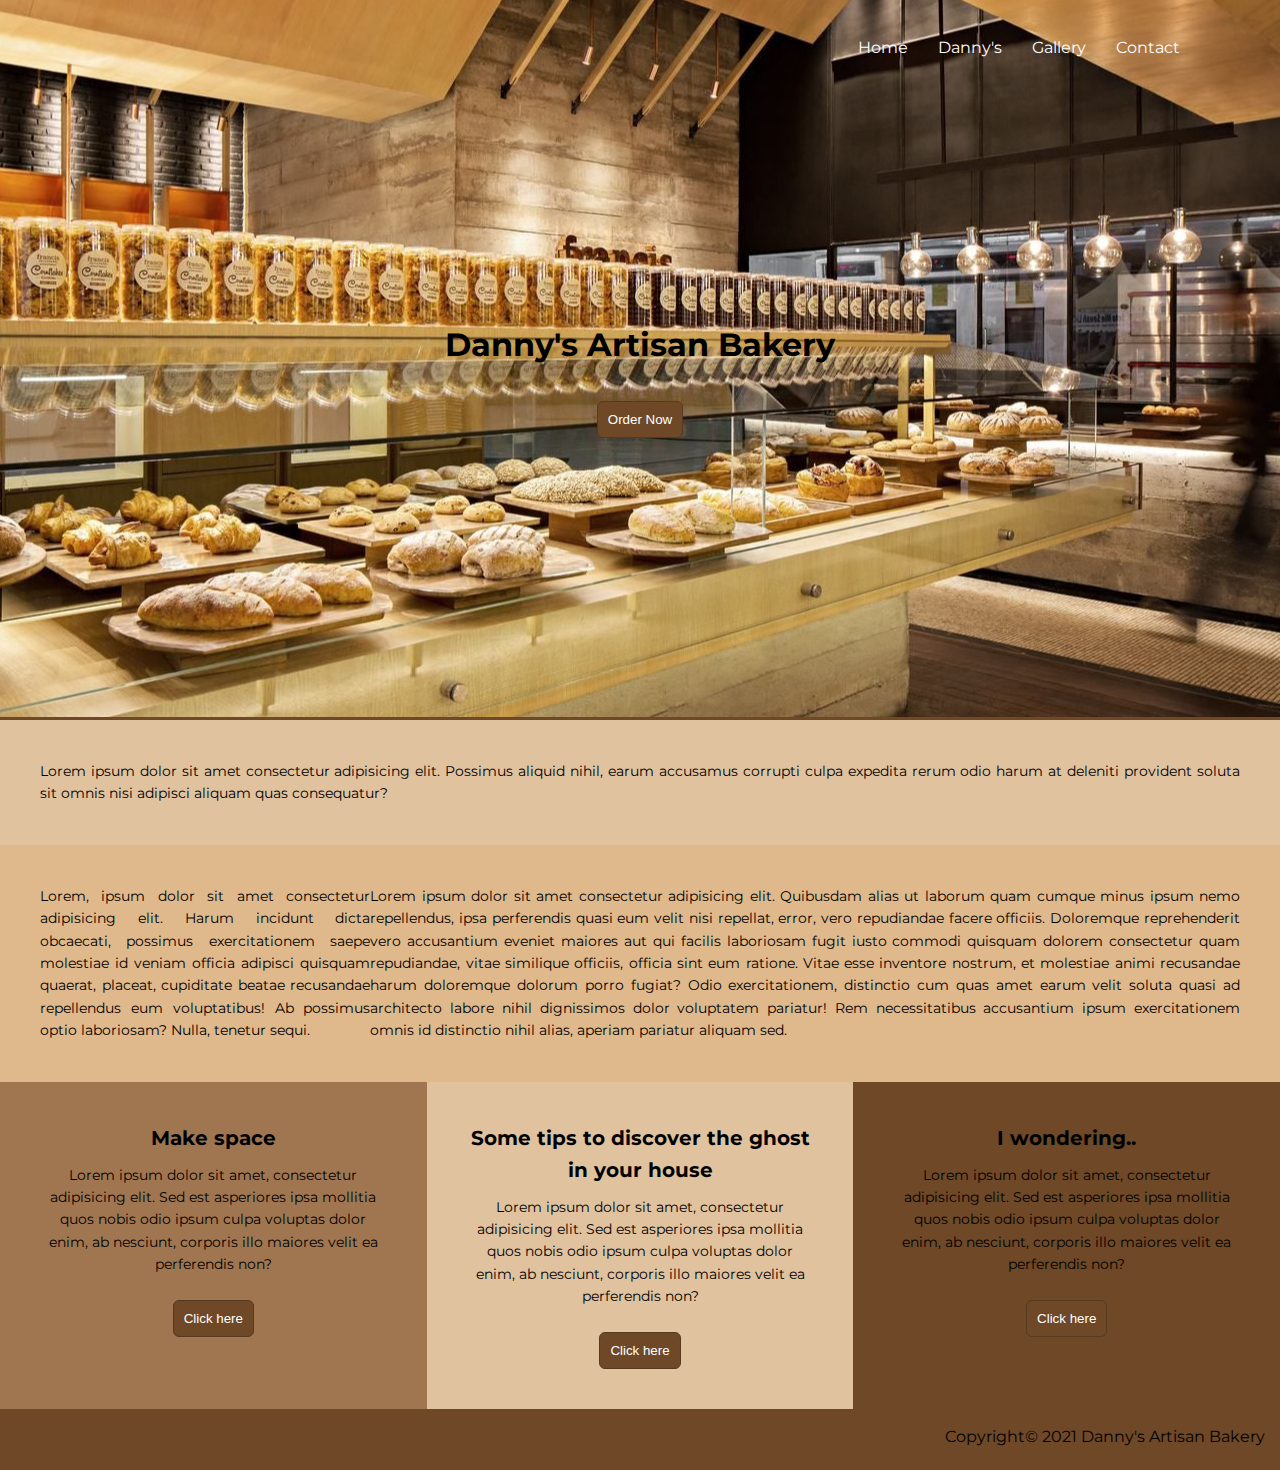
<file: index.html>
<!DOCTYPE html>
<html lang="en">
<head>
    <meta charset="UTF-8">
    <meta name="viewport" content="width=device-width, initial-scale=1.0">
    <meta name="description" content="Danny's,the most famous and lovely Artisan Bakery in the world">
    <meta name="keywords" content="Bakery,artisan bakery,bread,patisserie,cakes">
    <meta name="author" content="Simone">
    <title>Danny's Artisan Bakery</title>
    <link rel="stylesheet" href="css/style.css">
    <link href="https://fonts.googleapis.com/css2?family=Montserrat:ital,wght@0,100;0,200;0,300;0,400;0,500;0,700;0,800;0,900;1,100;1,200;1,300;1,400;1,500;1,600;1,700;1,800;1,900&display=swap" rel="stylesheet">
</head>

<body>
        <header id="showcase">
            <nav class="nav-bar">
                <ul>
                    <li class="current"><a href="index.html">Home</a></li>
                    <li><a href="about.html">Danny's</a></li>
                    <li><a href="gallery.html">Gallery</a></li>
                    <li><a href="contact.html">Contact</a></li>
                </ul>
            </nav>
            <h1>Danny's Artisan Bakery</h1>
                    <button class="btn">Order Now</button>
         </header>
    
    <section id="section-a">
            <p>Lorem ipsum dolor sit amet consectetur adipisicing elit. Possimus aliquid nihil, earum accusamus corrupti culpa expedita rerum odio harum at deleniti provident soluta sit omnis nisi adipisci aliquam quas consequatur?</p>
    </section>

    <section id="section-b">
        <p>Lorem, ipsum dolor sit amet consectetur adipisicing elit. Harum incidunt dicta obcaecati, possimus exercitationem saepe molestiae id veniam officia adipisci quisquam quaerat, placeat, cupiditate beatae recusandae repellendus eum voluptatibus! Ab possimus optio laboriosam? Nulla, tenetur sequi.</p>
        <p>Lorem ipsum dolor sit amet consectetur adipisicing elit. Quibusdam alias ut laborum quam cumque minus ipsum nemo repellendus, ipsa perferendis quasi eum velit nisi repellat, error, vero repudiandae facere officiis. Doloremque reprehenderit vero accusantium eveniet maiores aut qui facilis laboriosam fugit iusto commodi quisquam dolorem consectetur quam repudiandae, vitae similique officiis, officia sint eum ratione. Vitae esse inventore nostrum, et molestiae animi recusandae harum doloremque dolorum porro fugiat? Odio exercitationem, distinctio cum quas amet earum velit soluta quasi ad architecto labore nihil dignissimos dolor voluptatem pariatur! Rem necessitatibus accusantium ipsum exercitationem omnis id distinctio nihil alias, aperiam pariatur aliquam sed.</p>
    </section>

    <section id="section-c">
        <div id="box-1">
            <h3>Make space</h3>
            <p>Lorem ipsum dolor sit amet, consectetur adipisicing elit. Sed est asperiores ipsa mollitia quos nobis odio ipsum culpa voluptas dolor enim, ab nesciunt, corporis illo maiores velit ea perferendis non?</p>
            <button class="btn">Click here</button>
        </div>
       
        <div id="box-2">
            <h3>Some tips to discover the ghost in your house</h3>
            <p>Lorem ipsum dolor sit amet, consectetur adipisicing elit. Sed est asperiores ipsa mollitia quos nobis odio ipsum culpa voluptas dolor enim, ab nesciunt, corporis illo maiores velit ea perferendis non?</p>
            <button class="btn">Click here</button>
        </div>
        
        <div id="box-3">
            <h3>I wondering..</h3>
            <p>Lorem ipsum dolor sit amet, consectetur adipisicing elit. Sed est asperiores ipsa mollitia quos nobis odio ipsum culpa voluptas dolor enim, ab nesciunt, corporis illo maiores velit ea perferendis non?</p>
            <button class="btn">Click here</button>
        </div>
    </section>

    <footer>
       <p>Copyright&#169 2021 Danny's Artisan Bakery</p>
    </footer>

</body>
</html>
</file>
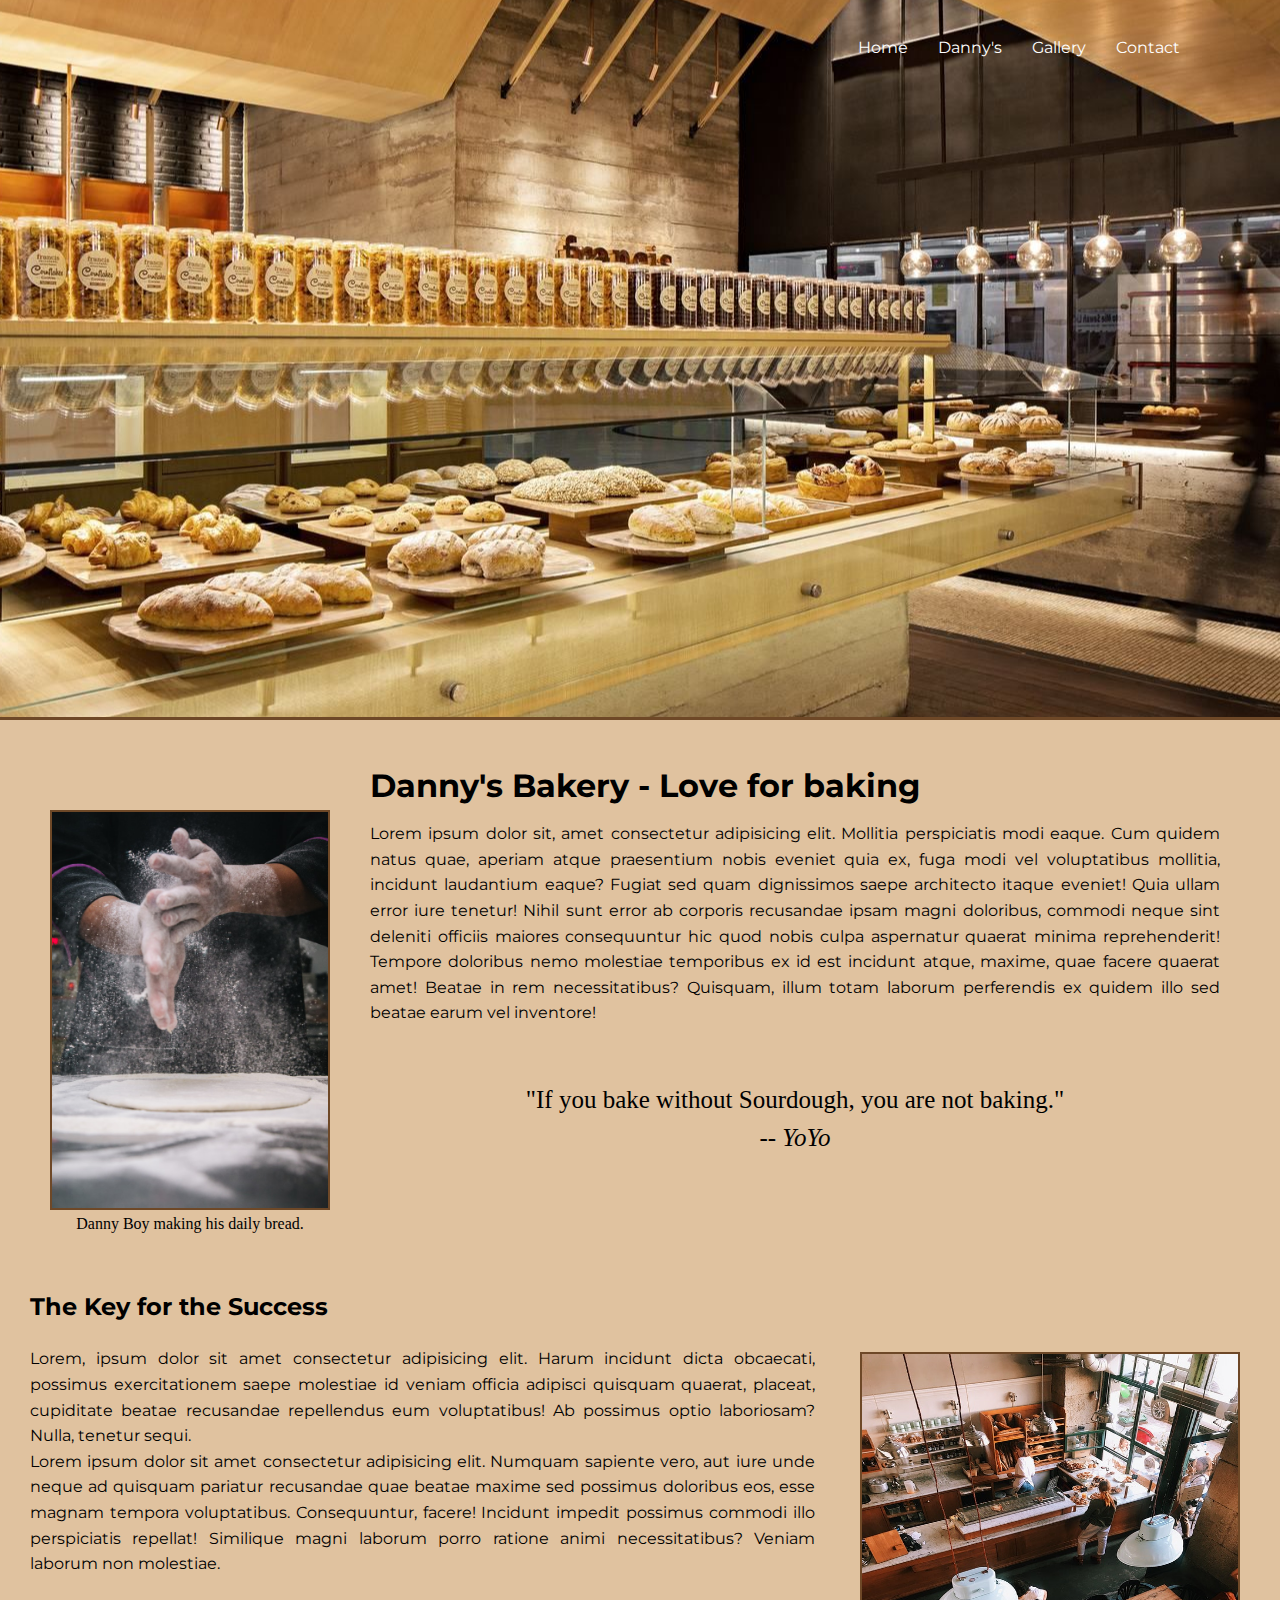
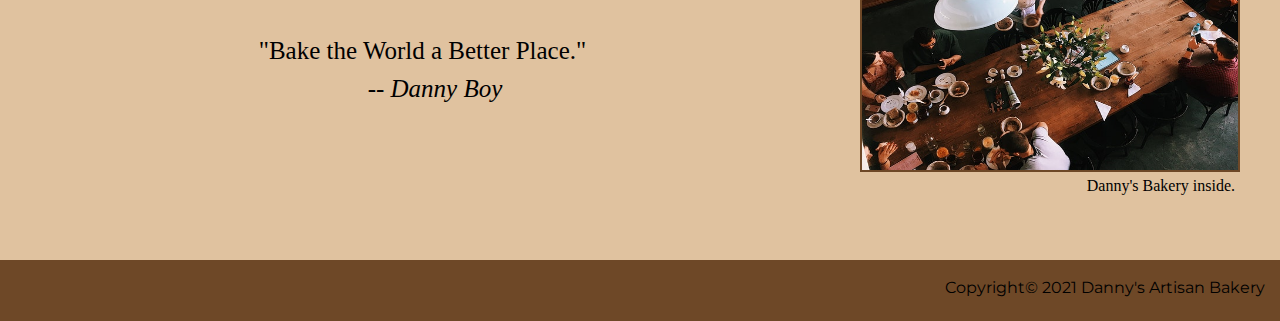
<file: about.html>
<!DOCTYPE html>
<html lang="en">
<head>
    <meta charset="UTF-8">
    <meta name="viewport" content="width=device-width, initial-scale=1.0">
    <meta name="description" content="About Danny's,the most famous and lovely Artisan Bakery in the world">
    <meta name="keywords" content="Bakery,artisan bakery,bread,patisserie,cakes">
    <meta name="author" content="Simone">
    <title>Danny's Artisan Bakery</title>
    <link rel="stylesheet" href="css/style.css">
    <link href="https://fonts.googleapis.com/css2?family=Montserrat:ital,wght@0,100;0,200;0,300;0,400;0,500;0,700;0,800;0,900;1,100;1,200;1,300;1,400;1,500;1,600;1,700;1,800;1,900&display=swap" rel="stylesheet">
</head>

<body>

    <div class="container">
        <header id="showcase">
            <nav class="nav-bar">
                <ul>
                    <li><a href="index.html">Home</a></li>
                    <li class="current"><a href="about.html">Danny's</a></li>
                    <li><a href="gallery.html">Gallery</a></li>
                    <li><a href="contact.html">Contact</a></li>
                </ul>
            </nav>
         </header>
    
        <section id="content-a">
         <figure id="fig-a">
             <img src="img\danny_boy.jpg" alt="Danny making bread" width="280px" height="400px">
             <figcaption id="caption-a">Danny Boy making his daily bread.</figcaption>
         </figure>
         
            <div class="story">
                <h1>Danny's Bakery - Love for baking</h1>
                <p>Lorem ipsum dolor sit, amet consectetur adipisicing elit. Mollitia perspiciatis modi eaque. Cum quidem natus quae, aperiam atque praesentium nobis eveniet quia ex, fuga modi vel voluptatibus mollitia, incidunt laudantium eaque? Fugiat sed quam dignissimos saepe architecto itaque eveniet! Quia ullam error iure tenetur! Nihil sunt error ab corporis recusandae ipsam magni doloribus, commodi neque sint deleniti officiis maiores consequuntur hic quod nobis culpa aspernatur quaerat minima reprehenderit! Tempore doloribus nemo molestiae temporibus ex id est incidunt atque, maxime, quae facere quaerat amet! Beatae in rem necessitatibus? Quisquam, illum totam laborum perferendis ex quidem illo sed beatae earum vel inventore!</p>
                <div id="quote">
                    <p>"If you bake without Sourdough, you are not baking."</p>
                    <cite id="cite">-- YoYo</cite>
                </div>
            </div>
        </section>
    
        <section id="content-b">        
            <div class="story">
                <h2>The Key for the Success</h2>
                    <p>Lorem, ipsum dolor sit amet consectetur adipisicing elit. Harum incidunt dicta obcaecati, possimus exercitationem saepe molestiae id veniam officia adipisci quisquam quaerat, placeat, cupiditate beatae recusandae repellendus eum voluptatibus! Ab possimus optio laboriosam? Nulla, tenetur sequi.</p>
                    <p>Lorem ipsum dolor sit amet consectetur adipisicing elit. Numquam sapiente vero, aut iure unde neque ad quisquam pariatur recusandae quae beatae maxime sed possimus doloribus eos, esse magnam tempora voluptatibus. Consequuntur, facere! Incidunt impedit possimus commodi illo perspiciatis repellat! Similique magni laborum porro ratione animi necessitatibus? Veniam laborum non molestiae.</p>
                    <div id="quote">
                        <p>"Bake the World a Better Place."</p>
                        <cite id="cite">-- Danny Boy</cite>
                    </div>
            </div>
            <figure id="fig-b">
                <img src="img\high_view_bakery.jpg" alt="Bakery's success" width="380px" height="420px">
                <figcaption id="caption-b">Danny's Bakery inside.</figcaption>
            </figure>
        </section>
        
    </div>
    <footer>
       <p>Copyright&#169 2021 Danny's Artisan Bakery</p>
    </footer>
</body>
</html>
</file>
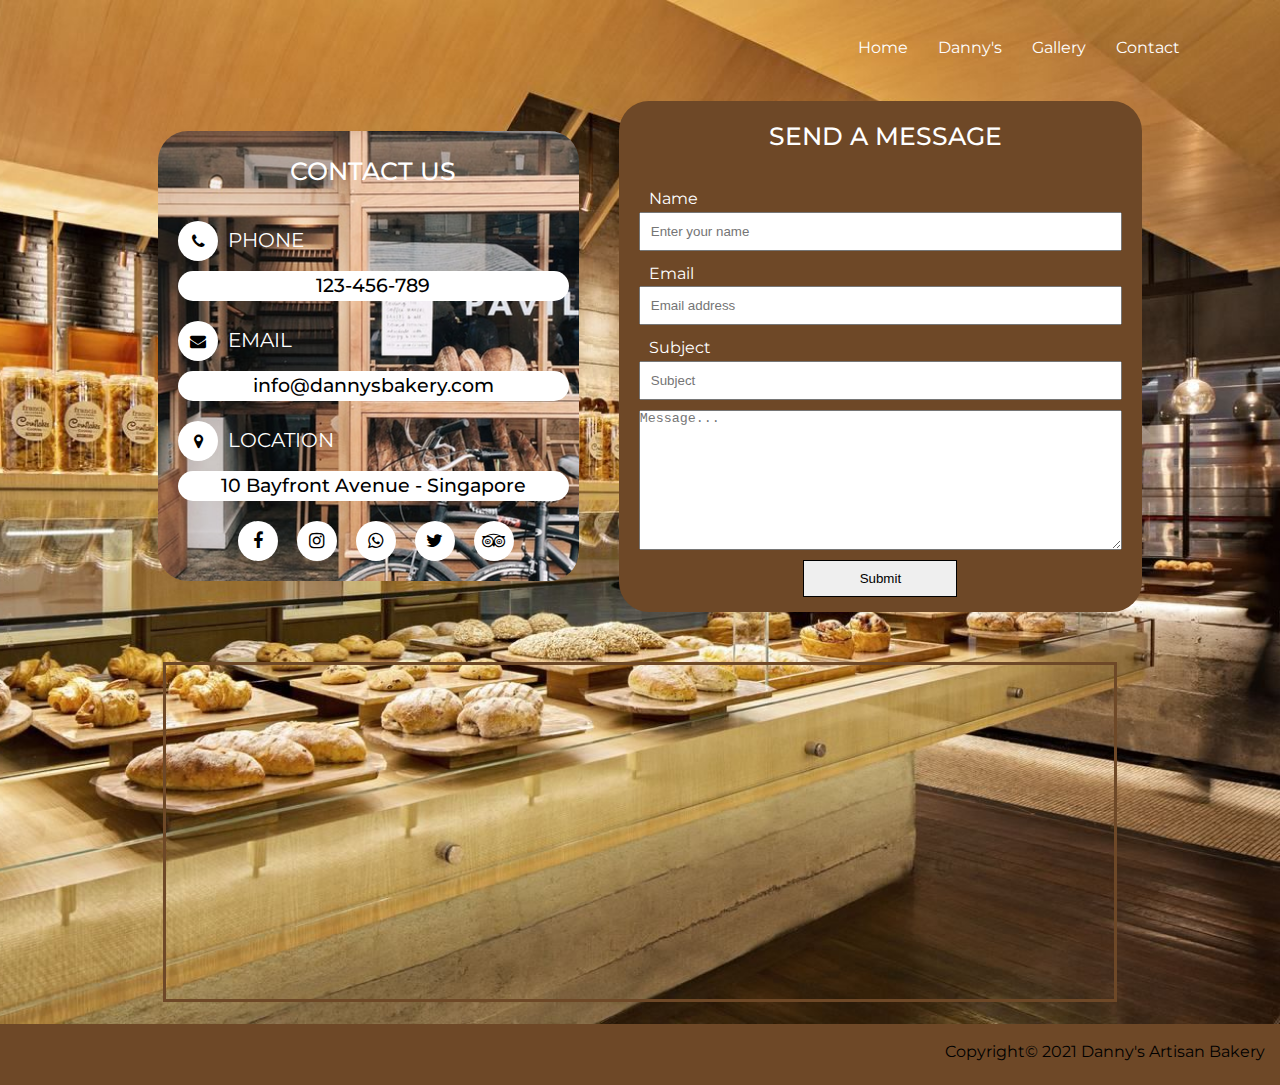
<file: contact.html>
<!DOCTYPE html>
<html lang="en">
<head>
    <meta charset="UTF-8">
    <meta name="viewport" content="width=device-width, initial-scale=1.0">
    <meta name="description" content="Email us and contact us - Danny's Artisan Bakery.">
    <meta name="keywords" content="Bakery,artisan bakery,bread,patisserie,cakes">
    <meta name="author" content="Simone">
    <title>Danny's Artisan Bakery - Contact us</title>
    <link rel="stylesheet" href="css/style.css">
    <link rel="preconnect" href="https://fonts.gstatic.com">
    <link href="https://fonts.googleapis.com/css2?family=Montserrat:ital,wght@0,100;0,200;0,300;0,400;0,500;0,700;0,800;0,900;1,100;1,200;1,300;1,400;1,500;1,600;1,700;1,800;1,900&display=swap" rel="stylesheet">
    <link rel="stylesheet" href="https://stackpath.bootstrapcdn.com/font-awesome/4.7.0/css/font-awesome.min.css" crossorigin="anonymous">
</head>

<body>
    <div class="back">
        <header class="header">
                <nav class="nav-bar">
                    <ul>
                        <li><a href="index.html">Home</a></li>
                        <li><a href="about.html">Danny's</a></li>
                        <li class="current"><a href="gallery.html">Gallery</a></li>
                        <li><a href="contact.html">Contact</a></li>
                    </ul>
                </nav>
        </header>  

        <section class="contact-wrap">
            <div class="contact-in">
                <h1>Contact Us</h1>
                <h2><i class="fa fa-phone" aria-hidden="true"></i>Phone</h2>
                <h3>123-456-789</h3>
                <h2><i class="fa fa-envelope" aria-hidden="true"></i>Email</h2>
                <h3>info@dannysbakery.com</h3>
                <h2><i class="fa fa-map-marker" aria-hidden="true"></i>Location</h2>
                <h3>10 Bayfront Avenue - Singapore</h3>
                <ul>
                    <li><a href="#"><i class="fa fa-facebook" aria-hidden="true"></i></a></li>
                    <li><a href="#"><i class="fa fa-instagram" aria-hidden="true"></i></a></li>
                    <li><a href="#"><i class="fa fa-whatsapp" aria-hidden="true"></i></a></li>
                    <li><a href="#"><i class="fa fa-twitter" aria-hidden="true"></i></a></li>
                    <li><a href="#"><i class="fa fa-tripadvisor" aria-hidden="true"></i></a></li>
                </ul>
            </div>           
                <div class="contact-in">
                    <h1>Send a Message</h1>
                    <form>
                        <label for="name">Name</label>
                        <input type="text" id="name" name="name" placeholder="Enter your name">
                        <label for="email">Email</label>
                        <input type="email" id="email" name="email" placeholder="Email address">
                        <label for="subject">Subject</label>
                        <input type="text" id="subject" name="subject" placeholder="Subject">
                        <textarea name="textarea" id="textarea" placeholder="Message..."></textarea>
                        <input type="submit" id="submit" value="Submit">
                    </form>
                    
                </div>
                <div class="contact-in">
                    <iframe src="https://www.google.com/maps/embed?pb=!1m18!1m12!1m3!1d15955.212903217878!2d103.85475082671132!3d1.2924790849168992!2m3!1f0!2f0!3f0!3m2!1i1024!2i768!4f13.1!3m3!1m2!1s0x31da19b922a614c5%3A0xee86c81bf5a0b783!2sMarina%20Bay!5e0!3m2!1sen!2suk!4v1610986508875!5m2!1sen!2suk" width="auto" height="auto" frameborder="0" style="border:3px solid #6e4827;" allowfullscreen="" aria-hidden="false" tabindex="0"></iframe>
                </div>              
        </section>
    </div>
    
    <footer>
      <p>Copyright&#169 2021 Danny's Artisan Bakery</p>
    </div>
    </footer>
</body>
</html>
</file>
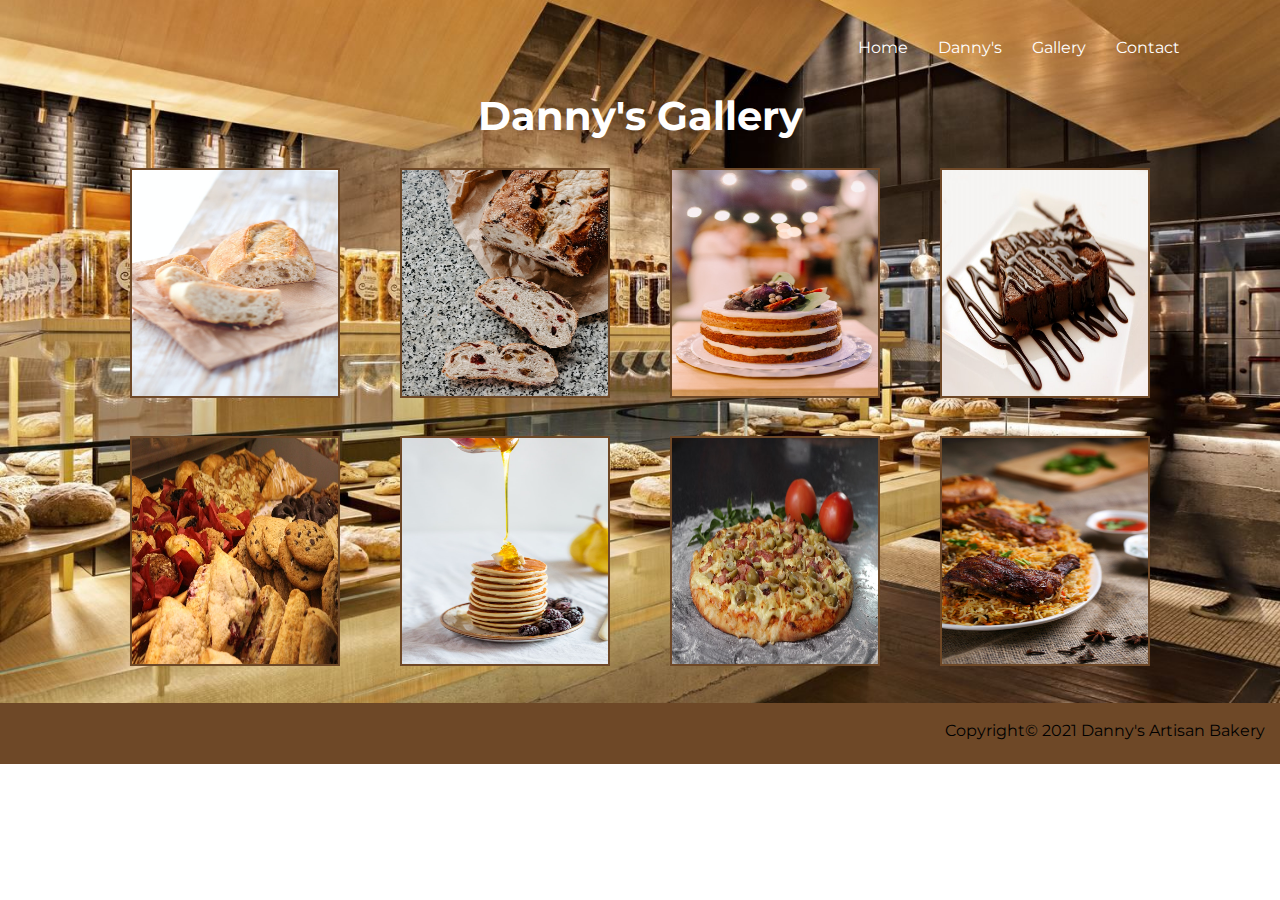
<file: gallery.html>
<!DOCTYPE html>
<html lang="en">
<head>
    <meta charset="UTF-8">
    <meta name="viewport" content="width=device-width, initial-scale=1.0">
    <meta name="description" content="Photo gallery about Danny's Artisan Bakery.">
    <meta name="keywords" content="Bakery,artisan bakery,bread,patisserie,cakes">
    <meta name="author" content="Simone">
    <title>Danny's Artisan Bakery - Gallery</title>
    <link rel="stylesheet" href="css/style.css">
    <link href="https://fonts.googleapis.com/css2?family=Montserrat:ital,wght@0,100;0,200;0,300;0,400;0,500;0,700;0,800;0,900;1,100;1,200;1,300;1,400;1,500;1,600;1,700;1,800;1,900&display=swap" rel="stylesheet">
</head>

<body>
    <div class="back">
    <header class="header">
            <nav class="nav-bar">
                <ul>
                    <li><a href="index.html">Home</a></li>
                    <li><a href="about.html">Danny's</a></li>
                    <li class="current"><a href="gallery.html">Gallery</a></li>
                    <li><a href="contact.html">Contact</a></li>
                </ul>
            </nav>
    </header>  
        
    <main class="gallery">
            <div id="gallery-title">
                <h1>Danny's Gallery</h1>
            </div>
                <div class="img-area">
                    <div class="grid-img"><img src="/img/bread.jpg" alt="Bread" width="210px" height="230px"></div>
                    <div class="grid-img"><img src="/img/sweet_bread.jpg" alt="Sweet bread" width="210px" height="230px"></div>
                    <div class="grid-img"><img src="/img/cakes.jpg" alt="Cakes" width="210px" height="230px"></div>
                    <div class="grid-img"><img src="/img/chocolate.jpg" alt="Chocolate" width="210px" height="230px"></div>
                    <div class="grid-img"><img src="/img/cookies.jpg" alt="Cookies" width="210px" height="230px"></div>
                    <div class="grid-img"><img src="/img/pancakes.jpg" alt="Pancakes" width="210px" height="230px"></div>
                    <div class="grid-img"><img src="/img/pizza.jpg" alt="Pizza" width="210px" height="230px"></div>
                    <div class="grid-img"><img src="/img/jerk_chicken.jpg" alt="Jerk_chicken" width="210px" height="230px"></div>
                </div>
    </main>
</div>
    <footer>
       <p>Copyright&#169 2021 Danny's Artisan Bakery</p>
    </footer>
</body>
</html>
</file>
<file: css/style.css>
@import url('https://fonts.googleapis.com/css2?family=Montserrat:ital,wght@0,100;0,200;0,300;0,400;0,500;0,700;0,800;0,900;1,100;1,200;1,300;1,400;1,500;1,600;1,700;1,800;1,900&display=swap');

*{
    margin: 0;
    padding: 0;
    box-sizing: border-box;
}

/*General features*/

body{
    font-family: 'Montserrat',sans-serif;
    line-height: 1.6;
}

.nav-bar{
    position: absolute;
    top: 35px;
    right: 100px;
}

.nav-bar ul{
    list-style-type: none;
    display: flex;
    flex-wrap: wrap;
    align-items: center;
    justify-content: center;
}

.nav-bar a{
    text-decoration: none;
    color: #ffffff;
    margin-left: 30px;
}

.nav-bar a:hover{
    color: #c2a56f;
}

.current a:active{
    color: #c2a56f;
}

.btn{
    border: 1px solid #553920;
    background-color: #6e4827;
    color: #ffffff;
    border-radius: 6px;
    margin-top:30px;
    padding: 10px;
    outline: none;
}

.btn:hover{
    background-color: #c2a56f;
    border: 1px solid #6e4827;
    color: #000000;
    font-weight: bold;
    cursor: pointer;
}

.btn:active{
    background-color: #c2a56f;
    transform: translateY(2px);
}

footer{
    width: 100%;
    padding: 15px 15px;
    background-color: #6e4827;
    color: #000000;
    display: flex;
    flex-direction: row;
    align-items: flex-end;
    justify-content: flex-end;
}
 
/*Home page*/

#showcase{
    position: relative;
    background-image: url('/img/bakery.jpg');
    background-position: center;
    height: 100vh;
    display: flex;
    flex-direction: column;
    justify-content: center;
    align-items: center;
}

#showcase h1{
    margin-top: 40px;
}

#section-a{
    padding: 40px;
    background-color: #e0c29f;
    color: #000000;
    font-size: 14px;
    display: flex;
    text-align: justify;
}

#section-b{
    padding: 40px;
    background-color: #dfb88b;
    color: #000000;
    font-size: 14px;
    display: flex;
    text-align: justify;
}

#section-c{
    background-color: #6e4827;
    display: flex;
    justify-content: center;
    text-align: center;
    flex-direction: row;
    font-size: 14px;
}

#section-c div{
    padding: 40px;
}

#section-c div > .btn{
    margin-top: 25px;
}

#section-c div > h3{
    font-size: 20px;
    margin-bottom: 10px;
}

#box-1{
    background-color: #a07651;
}

#box-2{
    background-color: #e0c29f;
}

#box-3{
    background-color: #6e4827;
}

/*About-Danny's*/

#showcase{
    position: relative;
    background-image: url('/img/bakery.jpg');
    background-repeat: no-repeat;
    background-position: center;
    height: 80vh;
    display: flex;
    flex-direction: column;
    justify-content: center;
    align-items: center;
    border-bottom: 3px solid #6e4827;
}

.container{
    background-color: #e0c29f;
}

#fig-a{
    margin: 60px 10px 0 20px;
    display: flex;
    flex-direction: column;
    justify-content: center;
}

#fig-a img,#fig-b img {
    border: 2px solid #6e4827;
}

#caption-a{
    font: 16px italic;
    margin: 0px;
    display: flex;
    justify-content: center;
    align-items: center;
    border:none;
    padding: 5px;
}

#caption-b{
    font: 16px italic;
    padding: 5px;
    display: flex;
    justify-content: center;
    align-items: center;
}

#content-a{
    margin: 30px 30px;
    display: flex;
    flex-direction: row;
    justify-content: center;
    text-align: justify;
}

#content-a .story{
    margin: 0 30px;
}

#content-a .story h1{
    margin: 10px 0;
}

#content-b{
    margin: 30px 30px 0;
    display: flex;
    flex-direction: row;
    justify-content: center;
    text-align: justify;
}

#content-b .story h2{
    margin: 20px 0;
}

#content-b .story p{
    margin: 0 25px 0 0;
}

#fig-b{
    margin: 84px 10px 60px 20px;
    display: flex;
    flex-direction: column;
    justify-content: center;
    align-items: flex-end;
}

#quote{
    margin: 60px 15px 40px;
    font: 25px italic;
    display: flex;
    flex-direction: column;
    align-items: center;
}

#cite{
   margin: 10px;
}

/*Gallery*/


.back{
    background-image: url('/img/bakery.jpg');
    background-position: center;
    background-repeat: no-repeat;
    background-size: cover;
    height: auto;
}
.header{
    background-color: transparent;
    padding: 28px;
}

.gallery{
   color: #ffffff;
}

#gallery-title{
    margin:  28px 0 20px;
    font-size: 20px;
    font-weight: normal;
    display: flex;
    justify-content: center;
    align-items: center;
}

.img-area{
    display: flex;
    justify-content: center;
    align-items: center;
    flex-wrap: wrap;
    flex-direction: row;
}

.grid-img{
    padding: 0 30px 30px;
}

.grid-img img{
    border: none;
    padding: 0px;
}

.grid-img:hover{
    opacity: 0.8;
    transition: 0.9s;
    transform: scale(1.5);
}

.grid-img img{
    border: 2px solid #6e4827;
    cursor: pointer;
}

/*Contact*/

.contact-wrap{
    width: 80%;
    height: auto;
    margin: auto;
    display: flex;
    flex-direction: row;
    flex-wrap: wrap;
    align-items: center;
}

.contact-in{
    color: #ffffff;
    padding: 5px;
    margin: 30px;
    text-align: center;
}

.contact-in:nth-child(1){
    flex: 35%;
    background-image: url('../img/front_side_bakery.jpg');
    background-position: center;
    padding: 10px;
    margin-top: 30px;
    border-radius: 30px;
}

.contact-in:nth-child(2){
    flex: 45%;
    background-color: #6e4827;
    border-radius: 30px;
    margin: 45px 10px;
}

.contact-in:nth-child(3){
    flex:25%;
    margin: auto 30px;
}

.contact-in h1{
    text-transform: uppercase;
    font-size: 25px;
    font-weight: 500;
    margin: 10px 0 30px 10px;
    color: #ffffff;
}

.contact-in h2{
    text-transform: uppercase;
    text-align: left;
    font-size: 20px;
    font-weight: 400;
    margin: 0 0 5px 10px;
    color: #ffffff;
}

.contact-in h2 i{
    margin-right: 10px;
    padding: 10px;
    font-size: 16px;
    border-radius: 60px;
    background-color: #ffffff;
    color: #000000;
    width: 40px;
    height: 40px;
    line-height: 20px;
    text-align: center;
}

.contact-in h3{
    font-weight: 500;
    color: #000000;
    background-color: #ffffff;
    text-align: center;
    border-radius: 30px;
    margin: 10px 0 20px 10px;
}

.contact-in ul{
    list-style: none;
    padding: 0;
    margin: 0;
}

.contact-in ul li{
    display: inline-block;
    margin: 0 0 10px 15px;
}

.contact-in ul li a{
    color: #000000;
    background-color: #ffffff;
    display: block;
    border-radius: 50px;
    width: 40px;
    height: 40px;
    text-align: center;
}

.contact-in ul li a i{
    font-size: 18px;
    line-height: 40px;
}

.contact-in form{
    width: 100%;
    height: auto;
    display: flex;
    flex-direction: column;
    flex-wrap: wrap;
}

.contact-in label{
    margin-left: 25px;
    text-align: left;
}

.contact-in input{
    padding: 10px;
    margin: 0 15px 10px;
}

.contact-in textarea{
    height: 140px;
    margin: 0 15px 10px;
}

#submit{
    width: 30%;
    cursor: pointer;
    margin-left: auto;
    margin-right: auto;
    border: 1px solid #000000;
}

#submit:hover{
    background-color: #e9af7f;
    border: 1px solid #000000;
    color: #000;
    font-weight: bold;
}

.contact-in iframe{
    width: 100%;
    height: 340px;
    margin-bottom: 10px;
}

@media (max-width: 480px){
    .nav-bar ul{
        display: flex;
        justify-content: center;
        align-items: center;
        margin: 0 0 20px;
    }

    #gallery-title{
        text-align: center;
        margin: 50px 0 20px;
        line-height: 1;
        width: auto;
    }

    #section-c{
        display: flex;
        flex-wrap: wrap;
        flex-direction: column;
    }
    .back{
        background-position: center;
        background-size: cover;
        margin: auto;
    }

    .contact-in:nth-child(1){
        flex: 50%;
    }
    
    .contact-in:nth-child(2){
        flex: 50%;
    }
    
    .contact-in:nth-child(3){
        flex: 35%;
    }
}

@media (max-width: 580px){
    #section-c{
        display: flex;
        flex-wrap: wrap;
        flex-direction: column;
    }
}

@media (max-width: 620px){
    .nav-bar{
        text-align: center;
    }
    
    #content-a, #content-b{
        flex-wrap: wrap;
    }

    #fig-a{
        display: flex;
        flex-direction: column;
        justify-content: center;
        align-items: center;
        margin-bottom: 15px;
    }

    #fig-b{
        display: flex;
        flex-direction: column;
        justify-content: center;
        align-items: center;
        margin-bottom: 15px;
    }

    #caption-a{
        display: flex;
        justify-content: left;
    }

    #quote{
        margin-bottom: -15px;
    }
}

@media (max-width: 990px){
    footer{
        padding-bottom: 20px;
    }
}   

@media (max-width: 1290px){
    footer{
        padding-bottom: 20px;
    }
}
</file>
